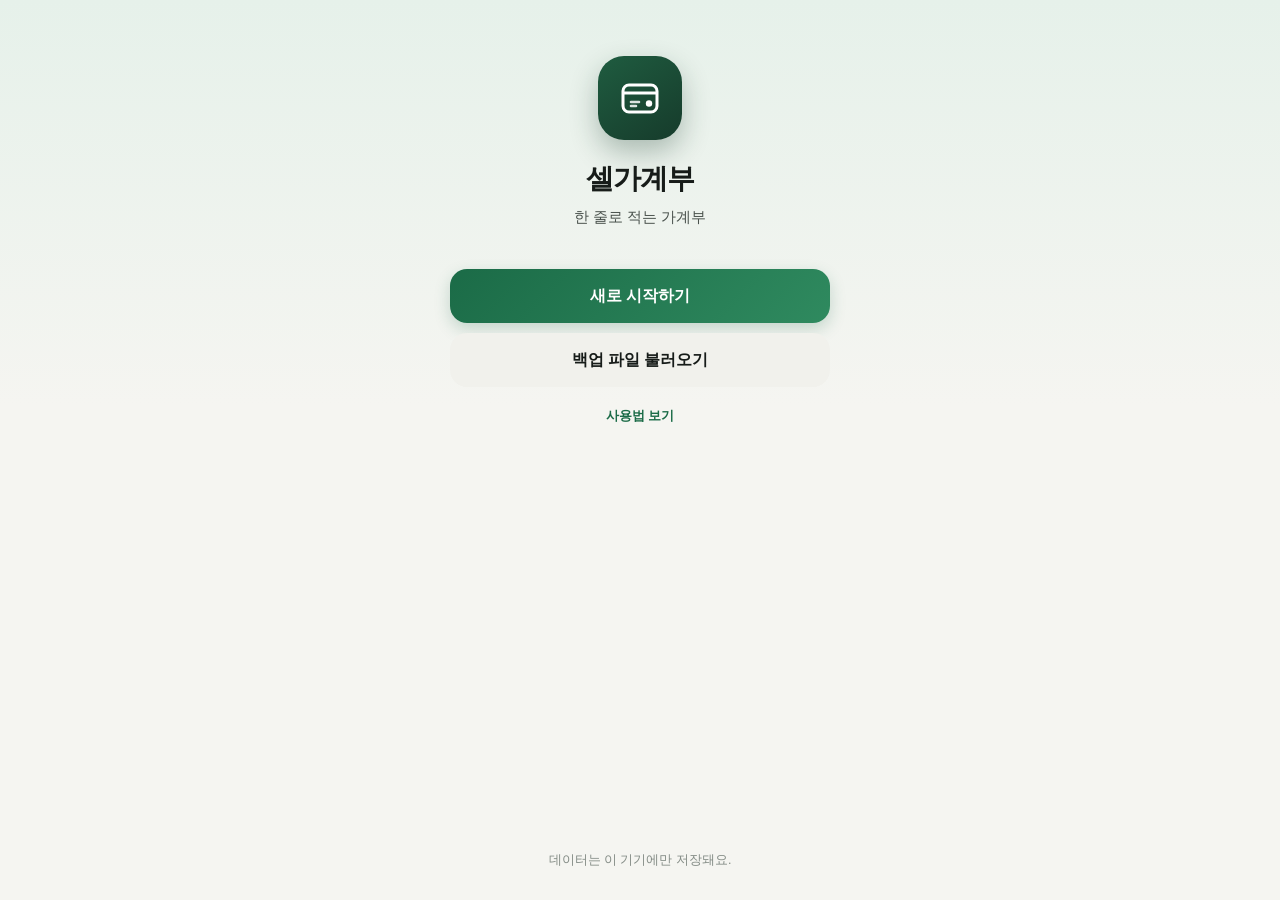
<file: index.html>
<!doctype html>
<html lang="ko">
<head>
<meta charset="utf-8">
<meta name="viewport" content="width=device-width,initial-scale=1,viewport-fit=cover">
<meta name="theme-color" content="#F5F5F1">
<meta name="color-scheme" content="light dark">
<meta http-equiv="Content-Security-Policy" content="default-src 'self'; script-src 'self' https://www.gstatic.com https://apis.google.com; style-src 'self' 'unsafe-inline'; img-src 'self' data: https://*.googleusercontent.com; connect-src 'self' https://*.googleapis.com https://*.firebaseio.com wss://*.firebaseio.com https://www.gstatic.com https://open.er-api.com; frame-src https://*.firebaseapp.com https://*.web.app https://accounts.google.com; worker-src 'self'; manifest-src 'self'; base-uri 'none'; form-action 'none'; object-src 'none'">
<meta name="referrer" content="no-referrer">
<meta name="apple-mobile-web-app-capable" content="yes">
<meta name="mobile-web-app-capable" content="yes">
<meta name="apple-mobile-web-app-status-bar-style" content="black-translucent">
<meta name="apple-mobile-web-app-title" content="셀가계부">
<link rel="manifest" href="manifest.webmanifest">
<link rel="icon" href="icon.svg" type="image/svg+xml">
<link rel="apple-touch-icon" href="icon-192.png">
<title>셀가계부</title>
<link rel="stylesheet" href="app.css">
<script src="err.js"></script>
<script src="config.js"></script>
</head>
<body>
<div id="app"></div>
<div id="modal-root"></div>
<div id="sheet-root"></div>
<div id="lock" role="dialog" aria-modal="true" aria-label="앱 잠금"></div>
<div id="toast" role="status" aria-live="polite"></div>
<div id="err"></div>
<input type="file" id="file" hidden>
<script src="js/core.js"></script>
<script src="js/ui.js"></script>
<script src="js/views.js"></script>
<script src="js/quick.js"></script>
<script src="js/pages.js"></script>
<script src="js/acct.js"></script>
<script src="js/extras.js"></script>
<script src="js/edit.js"></script>
<script src="js/data.js"></script>
<script src="js/boot.js"></script>
</body>
</html>
</file>
<file: app.css>
:root{
  --brand:#1B6B47; --brand-dk:#124C33; --brand-lt:#E6F1EA; --brand-2:#2F8A5F; --on-brand:#fff; --gold:#D4B46A; --gold-lt:#F7EFD9;
  --bg:#F5F5F1; --card:#FFFFFF; --line:#E9E8E2; --line2:#DCDBD3; --soft:#F1F1EC; --soft2:#EBEBE5; --track:#ECECE6;
  --ink:#171C19; --ink2:#4A524D; --muted:#848C86; --muted2:#B5BBB6;
  --neg:#C8403A; --neg-lt:#FBECEA; --pos:#1F7F4C; --blue:#2E66C7; --blue-lt:#EAF0FB;
  --warn:#B9770C; --warn-lt:#FBF3E2; --over:#D64B45; --amber:#E0A23A;
  --hero1:#163B2B; --hero2:#1F5C40; --hero-ink:#F4F7F4; --hero-mut:rgba(244,247,244,.68); --hero-line:rgba(255,255,255,.14);
  --shadow:0 10px 30px rgba(20,30,24,.10); --shadow-sm:0 2px 10px rgba(20,30,24,.06); --sbar:var(--bg); --glass:rgba(245,245,241,.86);
  --r:20px; --r-sm:14px;
  --safe-t:env(safe-area-inset-top,0px); --safe-b:env(safe-area-inset-bottom,0px);
}
:root[data-theme="dark"]{
  --brand:#2E9A66; --brand-dk:#8DD6AE; --brand-lt:#1A2F24; --brand-2:#3DAE78; --on-brand:#fff; --gold:#D8BC78; --gold-lt:#2E2A1E;
  --bg:#0F1311; --card:#181D1A; --line:#242B27; --line2:#2F3733; --soft:#232A26; --soft2:#1F2522; --track:#2A312D;
  --ink:#E8ECE9; --ink2:#C3CAC5; --muted:#8E9791; --muted2:#5F6963;
  --neg:#FF7F77; --neg-lt:#3B2321; --pos:#5FCB8F; --blue:#86AEFF; --blue-lt:#1E2A3C;
  --warn:#F0BE5B; --warn-lt:#342B1A; --over:#FF7F77; --amber:#E6A94A;
  --hero1:#122A1F; --hero2:#1A4A33; --hero-ink:#F2F6F3; --hero-mut:rgba(242,246,243,.62); --hero-line:rgba(255,255,255,.12);
  --shadow:0 10px 30px rgba(0,0,0,.45); --shadow-sm:0 2px 10px rgba(0,0,0,.35); --sbar:var(--bg); --glass:rgba(15,19,17,.86);
  color-scheme:dark;
}
*{box-sizing:border-box;margin:0;padding:0;-webkit-tap-highlight-color:transparent}
html,body{height:100%;overflow:hidden}
body{background:var(--bg);font-family:"Pretendard",-apple-system,"Apple SD Gothic Neo","Segoe UI","Malgun Gothic",sans-serif;color:var(--ink);-webkit-font-smoothing:antialiased;overscroll-behavior:none;font-size:15px;line-height:1.35}
button{font:inherit;color:inherit;background:none;border:0;cursor:pointer;text-align:inherit}
input,select{font:inherit;color:inherit}
svg{flex:none}
#app{position:fixed;top:0;bottom:0;left:0;right:0;background:var(--bg);display:flex;flex-direction:column;overflow:hidden;padding-top:var(--safe-t)}
.mut{color:var(--muted)} .neg{color:var(--neg)} .pos{color:var(--pos)} .sm{font-size:12.5px} .mt{margin-top:12px} .mt2{margin-top:8px} .b{font-weight:700}
.warnt{color:var(--warn);font-weight:600}
.num,.am,.v,.big,.big2,.amtin,.res{font-variant-numeric:tabular-nums}

/* 머리 */
.hdr{display:flex;align-items:center;gap:4px;padding:14px 12px 8px 20px;flex:none;min-height:60px}
:root.iosapp .hdr{padding-top:22px}
:root.iosapp #lock .lk{padding-top:calc(44px + var(--safe-t))}
.hdr .t{font-size:22px;font-weight:800;letter-spacing:-.5px;white-space:nowrap;overflow:hidden;text-overflow:ellipsis;line-height:1.15}
.hdr .t small{display:block;font-size:12.5px;font-weight:500;color:var(--muted);letter-spacing:0;margin-top:2px}
.hdr .ib:first-child{margin-left:-10px}
.hdr .sp{flex:1}
.ib{width:40px;height:40px;border-radius:14px;display:grid;place-items:center;color:var(--ink2);flex:none;position:relative}
.ib:active{background:var(--soft)}
.ib.on{color:var(--brand)}
.ib.on::after{content:"";position:absolute;top:8px;right:8px;width:7px;height:7px;border-radius:50%;background:var(--brand)}
.mo{display:flex;align-items:center;gap:0;font-size:21px;font-weight:800;letter-spacing:-.4px}
.mo .ar{width:32px;height:36px;display:grid;place-items:center;color:var(--muted);border-radius:10px}
.mo .ar.off{opacity:.3}
.mo span{min-width:44px;text-align:center}
.sec .mo{font-size:16px}

/* 본문 · 카드 */
.body{flex:1;overflow-y:auto;overflow-x:hidden;padding:2px 16px 0;-webkit-overflow-scrolling:touch}
.endsp{height:24px}
.card{background:var(--card);border:1px solid var(--line);border-radius:var(--r);padding:18px;margin-bottom:12px}
.card.tight{padding:4px 0}
.ct{display:flex;align-items:center;gap:8px;font-size:14px;font-weight:700;margin-bottom:12px;color:var(--ink)}
.ct .r{margin-left:auto;font-size:12.5px;font-weight:500;color:var(--muted);display:flex;align-items:center;gap:8px}
.ct .x{margin-left:auto;color:var(--muted);padding:4px}
.sec{display:flex;align-items:center;font-size:13px;font-weight:700;color:var(--muted);margin:20px 6px 8px;letter-spacing:.2px}
.sec .r{margin-left:auto;font-size:12.5px;font-weight:500}
.lnk{color:var(--brand);font-size:13px;font-weight:700;padding:4px 0}
.lnk.blk{display:block;width:100%;text-align:center;color:var(--muted);margin-top:12px;font-weight:600}
.more{display:block;width:100%;text-align:center;padding:12px;font-size:13.5px;font-weight:600;color:var(--ink2);border-top:1px solid var(--line);margin-top:6px}
.card.more,.body>.more{border:1px solid var(--line);background:var(--card);border-radius:var(--r-sm);margin-bottom:12px}
.note{font-size:12.5px;color:var(--muted);line-height:1.65;padding:4px 8px 14px}
.note.in{padding:12px 0 0}
.card.note{padding:14px 18px;margin-bottom:12px}
.empty{text-align:center;padding:30px 18px;color:var(--ink2)}
.empty .ei{width:60px;height:60px;border-radius:20px;background:var(--brand-lt);color:var(--brand);display:grid;place-items:center;margin:0 auto 12px}
.empty b{display:block;font-size:16px;color:var(--ink)}
.empty p{font-size:13.5px;line-height:1.6;margin:6px 0 14px;color:var(--muted)}
.empty.sm{padding:22px 16px}
.empty.sm p{margin-bottom:0}
.pbar{height:7px;border-radius:99px;background:var(--track);overflow:hidden}
.pbar i{display:block;height:100%;border-radius:99px;background:linear-gradient(90deg,var(--brand),var(--brand-2))}
.pbar.warn i{background:var(--amber)} .pbar.over i{background:var(--over)} .pbar.soft i{opacity:.5}
.star{color:var(--gold);font-size:12px}
.dot{display:inline-grid;place-items:center;width:20px;height:20px;border-radius:7px;color:#fff;font-size:10.5px;font-weight:800;margin-right:7px;vertical-align:-4px;flex:none}

/* 버튼 */
.btn{display:inline-flex;align-items:center;justify-content:center;gap:6px;border-radius:12px;padding:8px 13px;font-size:13.5px;font-weight:700;background:var(--soft);color:var(--ink2);white-space:nowrap;transition:transform .08s}
.btn:active{transform:scale(.97)}
.btn.pri{background:linear-gradient(135deg,var(--brand),var(--brand-2));color:var(--on-brand);box-shadow:0 4px 12px rgba(27,107,71,.22)}
.btn.dan{background:var(--neg-lt);color:var(--neg)}
.btn.sm{padding:6px 11px;font-size:12.5px;border-radius:10px}
.btn.big{height:48px;font-size:15px;border-radius:15px;width:100%}
.bigbtn{display:flex;align-items:center;justify-content:center;width:100%;height:54px;border-radius:17px;background:linear-gradient(135deg,var(--brand),var(--brand-2));color:var(--on-brand);font-weight:800;font-size:16px;margin-top:16px;box-shadow:0 6px 16px rgba(27,107,71,.22)}
.bigbtn:active{transform:scale(.985)}
.bigbtn.ghost{background:var(--soft);color:var(--ink);box-shadow:none}
.bigbtn.dan{background:var(--neg-lt);color:var(--neg);margin-top:10px;font-weight:700;box-shadow:none}
.row2{display:flex;gap:8px}.row2>*{flex:1;min-width:0}
.row3{display:grid;grid-template-columns:repeat(3,1fr);gap:8px}
.acts{display:flex;flex-direction:column;gap:8px;margin-top:12px}

/* 대표 카드 (짙은 초록) */
.hero,.tot,.ssum{background:linear-gradient(145deg,var(--hero1),var(--hero2));color:var(--hero-ink);border:0;position:relative;overflow:hidden;box-shadow:var(--shadow)}
.hero::after,.tot::after,.ssum::after{content:"";position:absolute;right:-60px;top:-70px;width:220px;height:220px;border-radius:50%;background:radial-gradient(closest-side,rgba(212,180,106,.22),rgba(212,180,106,0));pointer-events:none}
.hero .l,.tot .l,.ssum .l{font-size:13px;color:var(--hero-mut);font-weight:600;letter-spacing:.2px}
.hero .big,.tot .big,.ssum .big{color:var(--hero-ink)}
.hero .big.neg{color:#FFB3AD}
.hero .hs,.tot .hs{color:var(--hero-mut)}
.hero .hs.neg{color:#FFB3AD}
.hero .pbar,.tot .stk{background:rgba(255,255,255,.14)}
.hero .pbar i{background:linear-gradient(90deg,#8FD9B2,#D4B46A)}
.hero .pbar.warn i{background:var(--amber)} .hero .pbar.over i{background:#FF8A80}
.hero .meta,.tot .meta,.tot .lgd,.ssum .kv{color:var(--hero-mut)}
.hero .meta .lnk{color:#CDE9D8;background:rgba(255,255,255,.1);padding:6px 10px;border-radius:10px}
.hero .meta b,.tot .hs b{color:var(--hero-ink)} .tot .hs b.neg{color:#FFB3AD} .tot .hs b.pos{color:#9FE3BE}
.ssum .kv b{color:var(--hero-ink)} .ssum .kv b.pos{color:#9FE3BE}
.card.ssum .cmp,.card.ssum .cmp.bad{background:rgba(255,255,255,.12);color:var(--hero-ink)} .card.ssum .cmp b{color:#9FE3BE} .card.ssum .cmp.bad b{color:#FFB3AD}
.ssum .kv.mut{color:var(--hero-mut)}
.big{font-size:34px;font-weight:800;letter-spacing:-1px;margin:6px 0 8px;line-height:1.15}
.big small{font-size:17px;font-weight:600;margin-left:3px;opacity:.85}
.hs{font-size:13px;color:var(--muted);margin-bottom:14px}
.hero .meta,.meta{display:flex;justify-content:space-between;align-items:center;gap:8px;font-size:12.5px;color:var(--muted);margin-top:10px}
.meta .lnk{flex:none}

/* 홈 */
.trio{display:grid;grid-template-columns:repeat(3,1fr);margin-bottom:12px;background:var(--card);border:1px solid var(--line);border-radius:var(--r);overflow:hidden}
.trio .c{padding:14px 14px 13px;text-align:left;min-width:0;border-left:1px solid var(--line)}
.trio .c:first-child{border-left:0}
.trio .l{font-size:12px;color:var(--muted)}
.trio .v{font-size:17px;font-weight:800;margin-top:4px;white-space:nowrap;overflow:hidden;text-overflow:ellipsis;letter-spacing:-.4px}
.todo .it{border-top:1px solid var(--line);touch-action:pan-y;will-change:transform}
.todo .it:first-of-type{border-top:0}
.todo .itb{display:flex;align-items:center;gap:10px;padding:12px 0;width:100%;text-align:left}
.todo .itb>svg{color:var(--muted2)}
.todo .ic{width:36px;height:36px;border-radius:12px;background:var(--warn-lt);color:var(--warn);display:grid;place-items:center;flex:none}
.todo .ic.blue{background:var(--blue-lt);color:var(--blue)}
.todo .tt{font-size:13.5px;line-height:1.45;flex:1;min-width:150px}
.todo .tt small{display:block;font-size:12px;color:var(--muted);margin-top:1px}
.todo .more{margin-top:0}
.recap .rk{display:grid;grid-template-columns:repeat(3,1fr);gap:8px}
.recap .rk div{background:var(--soft);border-radius:14px;padding:10px 11px}
.recap .rk span{display:block;font-size:11.5px;color:var(--muted)}
.recap .rk b{font-size:15px}
.recap .rs{font-size:13px;color:var(--ink2);margin:10px 0 2px}
.bud .it{display:grid;grid-template-columns:36px 1fr;gap:12px;align-items:center;padding:8px 0;width:100%;text-align:left}
.bud .nm{font-size:13.5px;font-weight:600;display:flex;justify-content:space-between;gap:8px;margin-bottom:6px}
.bud .nm span{font-weight:500;font-size:12.5px;color:var(--muted);white-space:nowrap}
.bud .nm span.neg{color:var(--neg);font-weight:700}
.bud .lnk{margin-top:6px}

/* 카테고리 아이콘 */
.ci{width:36px;height:36px;border-radius:13px;display:grid;place-items:center;flex:none}
.ci b{font-size:16px;font-weight:600}
.ci.none{background:var(--soft);color:var(--muted)}
.ci.tg{background:var(--brand-lt);color:var(--brand)}

/* 내역 */
.sum3{display:flex;gap:16px;font-size:13px;margin:6px 6px 6px;color:var(--ink2);align-items:baseline}
.sum3 b{font-size:15px;color:var(--ink)} .sum3 b.pos{color:var(--pos)}
.sum3 .mut{margin-left:auto}
.fchips{display:flex;flex-wrap:wrap;gap:6px;margin:0 2px 10px;align-items:center}
.fchip{display:inline-flex;align-items:center;gap:4px;background:var(--brand-lt);color:var(--brand);border-radius:99px;padding:6px 10px 6px 12px;font-size:12.5px;font-weight:700}
.day{display:flex;justify-content:space-between;font-size:12.5px;color:var(--muted);padding:16px 8px 6px;font-weight:600}
.day b{margin-left:8px;color:var(--ink2);font-weight:700} .day b.pos{color:var(--pos)}
.tx{display:flex;align-items:center;gap:12px;padding:11px 16px;width:100%;text-align:left;min-height:62px;border-top:1px solid var(--line)}
.card.tight .tx:first-child{border-top:0}
.tx:active{background:var(--soft2)}
.tx .mid{flex:1;min-width:0}
.tx .m1{display:block;font-size:15px;font-weight:600;white-space:nowrap;overflow:hidden;text-overflow:ellipsis;letter-spacing:-.2px}
.tx .m2{display:block;font-size:12.5px;color:var(--muted);margin-top:2px;white-space:nowrap;overflow:hidden;text-overflow:ellipsis}
.tx .am{text-align:right;font-size:15.5px;font-weight:700;white-space:nowrap;flex:none;letter-spacing:-.2px}
.tx .am small{display:block;font-size:11.5px;font-weight:600;color:var(--muted);margin-top:1px}
.tx .am small.lkd,.tx .am small.fxs{color:var(--blue)}
.tx .am .mv{color:var(--muted)}
.tx.isauto .m1{color:var(--ink2)}
.tx.new{animation:flash 1.4s ease-out}
@keyframes flash{0%,40%{background:var(--brand-lt)}100%{background:transparent}}
.tx.child{padding-left:46px;min-height:48px;border-top:0;background:linear-gradient(90deg,transparent 16px,var(--line) 16px,var(--line) 17px,transparent 17px) no-repeat 20px 0/2px 100%}
.tx.child .ci{width:26px;height:26px;border-radius:9px}.tx.child .ci svg{width:14px;height:14px}
.tx.child .m1{font-size:13.5px;color:var(--ink2);font-weight:500}
.tx.child .am{font-size:14px;font-weight:600}
.tag{display:inline-block;font-size:11px;font-weight:700;color:var(--brand);background:var(--brand-lt);border-radius:6px;padding:0 6px;margin-left:5px;line-height:17px}
.auto{display:inline-block;font-size:10.5px;font-weight:700;color:var(--muted);border:1px solid var(--line2);border-radius:5px;padding:0 4px;margin-left:6px;line-height:16px;vertical-align:1px}
.grpb{margin-bottom:4px}

/* 아래 입력창 */
.qwrap{flex:none;padding:4px 12px 6px;background:var(--glass);backdrop-filter:blur(14px);-webkit-backdrop-filter:blur(14px);position:relative;z-index:2}
.qwrap::before{content:"";position:absolute;left:0;right:0;top:-18px;height:18px;background:linear-gradient(transparent,var(--bg));pointer-events:none}
.sugg{display:none;gap:6px;margin:0 2px 6px;overflow-x:auto;scrollbar-width:none;align-items:center}
.sugg::-webkit-scrollbar{display:none}
.sugg.on{display:flex}
.sugg button{flex:none;background:var(--card);border:1px solid var(--line2);border-radius:999px;padding:7px 12px;font-size:13px;color:var(--ink2);white-space:nowrap}
.sugg button b{color:var(--ink);margin-left:2px}
.sugg .lab{flex:none;color:var(--muted);font-size:12px;padding:0 2px}
.pvw{display:none;background:var(--card);border:1px solid var(--line);border-radius:18px;padding:11px 12px;margin:0 0 8px;font-size:13px;flex-wrap:wrap;gap:6px;align-items:center;box-shadow:var(--shadow-sm)}
.pvw.on{display:flex}
.pvw .k{font-size:11.5px;color:var(--muted);width:100%}
.pill{border-radius:10px;padding:5px 10px;font-weight:700;font-size:12.5px;background:var(--soft);color:var(--ink2)}
.pill.o{background:var(--neg-lt);color:var(--neg)} .pill.g{background:var(--brand-lt);color:var(--brand)} .pill.m{background:var(--blue-lt);color:var(--blue)}
.pill.w{background:var(--warn-lt);color:var(--warn)} .pill.t{background:var(--brand-lt);color:var(--brand)}
.pvw .pm{color:var(--ink2);font-size:13px;max-width:100%;overflow:hidden;text-overflow:ellipsis;white-space:nowrap}
.pvw .pfix{width:100%;font-size:11.5px;color:var(--muted)}
.qbar{display:flex;align-items:center;gap:8px;background:var(--card);border-radius:20px;padding:5px 5px 5px 6px;box-shadow:var(--shadow);border:1px solid var(--line)}
.qbar .dt{background:var(--soft);border-radius:14px;height:38px;padding:0 12px;font-size:13px;font-weight:700;color:var(--ink2);flex:none}
.qbar .dt.on{background:var(--warn-lt);color:var(--warn)}
.qbar input{flex:1;min-width:0;height:38px;border:0;outline:0;background:none;font-size:16px;color:var(--ink)}
.qbar input::placeholder{color:var(--muted2)}
.qbar .go{width:40px;height:40px;border-radius:15px;background:var(--soft);color:var(--ink2);display:grid;place-items:center;flex:none;transition:background .15s}
.qbar .go.send{background:linear-gradient(135deg,var(--brand),var(--brand-2));color:var(--on-brand);box-shadow:0 4px 12px rgba(27,107,71,.28)}

/* 아래 탭 */
.tabs{flex:none;display:flex;background:var(--glass);backdrop-filter:blur(14px);-webkit-backdrop-filter:blur(14px);border-top:1px solid var(--line);padding:3px 10px max(4px, calc(var(--safe-b) - 16px))}
.tab{text-align:center;flex:1;display:flex;flex-direction:column;align-items:center;justify-content:center;gap:2px;height:46px;font-size:11px;color:var(--muted2);font-weight:700;border-radius:16px;transition:color .15s}
.tab svg{transition:transform .15s}
.tab.on{color:var(--brand)}
.tab.on svg{transform:translateY(-1px)}
:root.kb .tabs{display:none}
:root.kb .qwrap{padding-bottom:8px}

/* 알림 */
#toast{position:fixed;left:50%;bottom:calc(150px + var(--safe-b));transform:translateX(-50%) translateY(8px);background:rgba(23,28,25,.94);color:#fff;font-size:13.5px;padding:12px 16px;border-radius:16px;opacity:0;pointer-events:none;transition:opacity .18s,transform .18s;z-index:80;max-width:min(92vw,480px);display:flex;align-items:center;gap:14px;box-shadow:var(--shadow)}
#toast.on{opacity:1;transform:translateX(-50%)}
#toast.btn.on{pointer-events:auto}
#toast span{flex:1;min-width:0}
#toast button{color:#9FE3BE;font-weight:800;white-space:nowrap;padding:2px 0}
:root.kb #toast{bottom:auto;top:calc(16px + var(--safe-t))}
#err{position:fixed;left:0;right:0;top:0;background:#C52828;color:#fff;font-size:12px;padding:8px;z-index:99;display:none;white-space:pre-wrap}

/* 아래에서 올라오는 창 */
#sheet-root{display:none}
#sheet-root.on{display:block;position:fixed;inset:0;z-index:50}
.dim{position:absolute;inset:0;background:rgba(12,20,16,.46);animation:fade .15s;backdrop-filter:blur(2px);-webkit-backdrop-filter:blur(2px)}
@keyframes fade{from{opacity:0}}
.bs{position:absolute;left:0;right:0;bottom:0;max-height:calc(100% - 28px - var(--safe-t));overflow-y:auto;background:var(--card);border-radius:28px 28px 0 0;padding:8px 20px calc(22px + var(--safe-b));animation:up .22s cubic-bezier(.2,.8,.2,1);overscroll-behavior:contain;box-shadow:0 -10px 40px rgba(0,0,0,.18)}
@keyframes up{from{transform:translateY(40px);opacity:.6}}
.grab{width:38px;height:4px;border-radius:99px;background:var(--line2);margin:4px auto 14px}
.bh{display:flex;align-items:center;gap:8px;margin-bottom:12px;min-height:36px}
.bh .ref{flex:1;min-width:0;font-size:19px;font-weight:800;letter-spacing:-.4px}
.bh .ref small{display:block;font-size:12.5px;font-weight:500;color:var(--muted);margin-top:2px;letter-spacing:0}
.bh .ref small.pre{display:inline;margin-left:6px;font-size:14px;color:var(--ink2);font-weight:700}
.bh .nav{display:flex;gap:6px;flex:none}
.bh .x{width:36px;height:36px;border-radius:13px;display:grid;place-items:center;color:var(--muted);background:var(--soft)}
.hint{font-size:12.5px;color:var(--muted);line-height:1.6;margin-top:8px}
.hint.top{margin-top:0}
.hint.lg{font-size:14px;color:var(--ink2);line-height:1.75}
.hnote{font-weight:400;font-size:12px;color:var(--muted)}
.lbl{font-size:12.5px;color:var(--muted);font-weight:700;margin:16px 2px 7px}
.lbl.first{margin-top:4px}
.fld{display:block}
.fld input,.fld select,.inp{width:100%;height:46px;border:1px solid var(--line2);border-radius:14px;padding:0 13px;font-size:16px;background:var(--card);color:var(--ink)}
.fld input:focus,.inp:focus,.fin:focus{outline:2px solid var(--brand);outline-offset:-1px;border-color:transparent}
.seg,.seg3,.seg4{display:flex;background:var(--soft2);border-radius:14px;padding:3px;gap:2px}
.seg button,.seg3 button,.seg4 button{text-align:center;flex:1;height:38px;border-radius:11px;font-size:13.5px;font-weight:600;color:var(--ink2);white-space:nowrap;padding:0 6px}
.seg button.on,.seg4 button.on{background:var(--card);color:var(--ink);font-weight:800;box-shadow:0 1px 4px rgba(0,0,0,.08)}
.seg.wrap{flex-wrap:wrap}.seg.wrap button{flex:1 0 22%}
.seg3{margin-bottom:6px}
.seg3 button{height:42px;font-size:14px;padding:0 4px}
.seg3 button.on{color:#fff;font-weight:800}
.seg3 .t-out{background:var(--neg)} .seg3 .t-in{background:var(--pos)} .seg3 .t-move{background:var(--blue)} .seg3 .t-fx{background:var(--blue)}
.seg4{margin:2px 0 12px}
.rule{border:1px solid var(--line2);border-radius:14px;padding:8px 13px;font-size:14.5px;line-height:2.5;color:var(--ink2)}
.rule input{width:100px;height:34px;border:1.5px solid var(--brand);border-radius:9px;text-align:right;font-weight:700;padding:0 8px;background:var(--brand-lt);color:var(--brand);font-size:15px}
.rule input.sm{width:58px}
.tog{display:flex;align-items:center;justify-content:space-between;width:100%;margin-top:14px;font-size:14.5px;color:var(--ink2);gap:10px;text-align:left}
.tog i,.tg i{width:44px;height:27px;border-radius:14px;background:var(--line2);position:relative;flex:none;transition:background .15s;display:block}
.tog i::after,.tg i::after{content:"";position:absolute;left:3px;top:3px;width:21px;height:21px;border-radius:50%;background:#fff;transition:left .15s;box-shadow:0 1px 2px rgba(0,0,0,.2)}
.tog.on i,.tg.on i{background:var(--brand)} .tog.on i::after,.tg.on i::after{left:20px}
.swatches{display:flex;flex-wrap:wrap;gap:8px}
.swatches button{width:34px;height:34px;border-radius:12px;font-size:10.5px;color:#fff;font-weight:700}
.swatches button.on{box-shadow:0 0 0 3px var(--card),0 0 0 5px var(--ink)}
.cbr{display:flex;gap:8px;align-items:center}
.cbr .inp{flex:1}
.amtshow{font-size:30px;font-weight:800;margin:2px 0 10px;letter-spacing:-.6px}
.amtshow small{font-size:15px;margin-left:4px;font-weight:600;color:var(--muted)}

/* 기록 창 */
.amtbox{display:flex;align-items:baseline;gap:6px;border-bottom:2px solid var(--line2);padding:6px 2px 4px;margin-top:10px}
.amtbox:focus-within{border-color:var(--brand)}
.amtin{flex:1;min-width:0;border:0;outline:0;background:none;font-size:34px;font-weight:800;letter-spacing:-.8px;color:var(--ink)}
.amtin::placeholder{color:var(--muted2)}
.amtbox span{font-size:17px;font-weight:700;color:var(--ink2)}
.amth{min-height:18px;font-size:12.5px;color:var(--muted);margin:4px 2px 6px}
.cgrid{display:grid;grid-template-columns:repeat(4,1fr);gap:4px 6px;margin:4px 0 6px}
.cg{display:flex;flex-direction:column;align-items:center;gap:5px;padding:9px 2px;border-radius:16px;font-size:12px;color:var(--ink2);text-align:center;min-width:0}
.cg span:last-child{max-width:100%;overflow:hidden;text-overflow:ellipsis;white-space:nowrap}
.cg.on{background:var(--brand-lt);color:var(--brand);font-weight:800;box-shadow:inset 0 0 0 1.5px var(--brand)}
.cg.add .ci{background:var(--soft);color:var(--muted)}
.frow{display:flex;align-items:center;gap:10px;min-height:52px;border-top:1px solid var(--line);width:100%;text-align:left;font-size:15px}
.frow .fk{width:58px;flex:none;color:var(--muted);font-size:13.5px;font-weight:600}
.frow .fv{flex:1;min-width:0;display:flex;align-items:center;overflow:hidden;white-space:nowrap;text-overflow:ellipsis}
.frow.pick svg{color:var(--muted2)}
.frow .fin{flex:1;min-width:0;height:40px;border:0;background:none;font-size:15.5px;color:var(--ink);border-radius:9px;padding:0 4px}
.frow input[type=date].fin{max-width:170px}
.frow .fq{display:flex;gap:6px;margin-left:auto}
.fin.sel{appearance:auto;-webkit-appearance:menulist;padding-right:8px}
.txf .bigbtn{margin-top:14px}
.lkbox{display:flex;align-items:center;gap:10px;background:var(--blue-lt);color:var(--blue);border-radius:16px;padding:12px 14px;margin-top:8px;font-size:13.5px}
.lkbox div{flex:1;min-width:0;color:var(--ink)}
.lkbox b{color:var(--blue)}
.lkbox small{display:block;font-size:12px;color:var(--muted);margin-top:2px}
.opts{display:flex;flex-direction:column;gap:8px;margin-top:8px}
.opt{display:flex;align-items:center;gap:12px;border:1.5px solid var(--line2);border-radius:16px;padding:12px 14px;font-size:14.5px;text-align:left;width:100%}
.opt.on{border-color:var(--brand);background:var(--brand-lt)}
.opt .ot{flex:1;min-width:0;font-weight:600}
.opt .ot small{display:block;font-size:12px;color:var(--muted);font-weight:500;margin-top:2px}
.opt .v{font-weight:800;color:var(--ink);text-align:right;white-space:nowrap}
.opt .v small{display:block;font-size:11.5px;font-weight:600;color:var(--blue);margin-top:1px}
.opt>svg{color:var(--brand)}
.chips{display:flex;flex-wrap:wrap;gap:7px}
.chip{border-radius:99px;padding:8px 13px;font-size:13px;background:var(--soft);color:var(--ink2);font-weight:600}
.chip.on{background:var(--brand);color:var(--on-brand)}
.alist{margin:0 -8px}
.grp{font-size:12px;color:var(--muted);padding:12px 10px 4px;font-weight:700}
.ai{width:100%;min-height:54px;display:flex;align-items:center;gap:12px;padding:6px 10px;border-radius:16px;font-size:15px;text-align:left}
.ai .d{width:36px;height:36px;border-radius:12px;display:grid;place-items:center;font-size:13px;font-weight:800;color:#fff;flex:none}
.ai .n{flex:1;min-width:0;font-weight:600}
.ai .n small{display:block;font-size:12px;color:var(--muted);font-weight:500}
.ai .v{font-size:14px;color:var(--ink2)}
.ai .ck{width:20px;color:var(--brand)}
.ai.on{background:var(--brand-lt)}
.uq{background:var(--soft2);border-radius:16px;padding:12px 14px;margin-bottom:12px;font-size:13.5px;line-height:1.6}
.uq b{font-size:19px}

/* 숫자판 */
.disp{border-radius:18px;background:var(--soft2);padding:12px 16px;display:flex;flex-direction:column;align-items:flex-end;min-height:76px}
.disp .ex{color:var(--muted);font-size:13px;min-height:16px;word-break:break-all;text-align:right}
.disp .res{font-size:32px;font-weight:800;letter-spacing:-.8px}
.quick{display:flex;gap:6px;margin-top:10px}
.quick button{flex:1;height:36px;border-radius:12px;background:var(--brand-lt);color:var(--brand);font-size:12.5px;font-weight:700}
.pad{display:grid;grid-template-columns:repeat(4,1fr);gap:7px;margin-top:8px}
.pad button{height:52px;border-radius:16px;background:var(--soft);font-size:21px;color:var(--ink);text-align:center}
.pad button:active{filter:brightness(.92)}
.pad button.op{color:var(--brand);font-weight:700}

/* 통계 */
.dr{align-items:center;margin:-2px 0 12px}.dr span{flex:none;color:var(--muted)}
.ssum .kv{display:flex;gap:16px;font-size:13px;margin-top:2px;flex-wrap:wrap}
.ssum .kv.mut{font-size:12.5px;margin-top:8px}
.cmp{margin-top:12px;padding:10px 12px;border-radius:12px;font-size:13.5px;background:var(--brand-lt);color:var(--ink)}
.cmp b{color:var(--pos)} .cmp.bad{background:var(--neg-lt)} .cmp.bad b{color:var(--neg)}
.donut{display:flex;align-items:center;gap:18px}
.dn{width:124px;height:124px;flex:none}
.donut .lg{flex:1;min-width:0;font-size:13px}
.donut .lg div{display:flex;align-items:center;gap:8px;padding:4px 0;white-space:nowrap}
.donut .lg i{width:10px;height:10px;border-radius:3px;flex:none}
.donut .lg span{margin-left:auto;color:var(--muted);padding-left:6px}
.crow,.rank{display:flex;align-items:center;gap:11px;padding:10px 0;border-top:1px solid var(--line);font-size:14.5px;width:100%;text-align:left}
.ct+.crow,.ct+.rank{border-top:0}
.crow .cn,.rank .cn{flex:1;min-width:0;white-space:nowrap;overflow:hidden;text-overflow:ellipsis}
.crow .cn small,.rank .cn small{display:block;font-size:12px;color:var(--muted)}
.crow .cn small.neg{color:var(--neg);font-weight:700}
.crow .v,.rank .v{font-weight:700;white-space:nowrap}
.crow .p{color:var(--muted);font-size:12.5px;width:38px;text-align:right;flex:none}
.sub{background:var(--soft2);border-radius:14px;padding:4px 12px;margin:0 0 8px 47px}
.trow{display:flex;align-items:center;width:100%;padding:7px 0;font-size:13px;color:var(--ink2);text-align:left}
.trow .v{margin-left:auto;font-weight:600}
.trow .p{color:var(--muted);font-size:12px;width:38px;text-align:right}
.trow.lnk{color:var(--brand);font-weight:700}
.rank .k{width:16px;font-weight:800;color:var(--muted2);flex:none}
.bars{position:relative;display:flex;gap:6px;height:170px;align-items:stretch}
.bc{flex:1;display:flex;flex-direction:column;align-items:center;gap:4px;min-width:0}
.bc .bv{font-size:11px;color:var(--muted);height:16px;white-space:nowrap}
.bc .bb{flex:1;width:100%;max-width:34px;display:flex;align-items:flex-end;background:var(--soft2);border-radius:10px;overflow:hidden}
.bc .bb i{display:block;width:100%;background:var(--brand);opacity:.4;border-radius:10px 10px 0 0}
.bc.on .bb i,.bc:last-child .bb i{opacity:1;background:linear-gradient(180deg,var(--brand-2),var(--brand))}
.bc .bl{font-size:12px;color:var(--ink2);font-weight:600;height:18px}
.bc.on .bl{color:var(--brand);font-weight:800}
.bline{position:absolute;left:0;right:0;border-top:1.5px dashed var(--over);opacity:.7;pointer-events:none}
.bline em{position:absolute;right:0;top:-16px;font-style:normal;font-size:10.5px;color:var(--over)}

/* 자산 */
.stk{display:flex;height:9px;border-radius:99px;overflow:hidden;gap:2px;margin-top:4px}
.stk i{display:block;height:100%}
.lgd{display:flex;flex-wrap:wrap;gap:4px 14px;font-size:12px;color:var(--muted);margin-top:10px}
.lgd i{display:inline-block;width:8px;height:8px;border-radius:2px;margin-right:5px}
.ac{display:flex;align-items:center;gap:12px;padding:11px 0;border-top:1px solid var(--line);cursor:pointer}
.ct+.ac{border-top:0}
.ac:active{opacity:.75}
.ac .bx{width:40px;height:40px;border-radius:14px;display:grid;place-items:center;color:#fff;font-size:14px;font-weight:800;flex:none;box-shadow:inset 0 -8px 14px rgba(0,0,0,.12)}
.ac .mid{flex:1;min-width:0}
.ac .m1{display:block;font-size:15px;font-weight:600;white-space:nowrap;overflow:hidden;text-overflow:ellipsis}
.ac .m2{display:block;font-size:12.5px;color:var(--muted);margin-top:2px;white-space:nowrap;overflow:hidden;text-overflow:ellipsis}
.ac .v{text-align:right;font-weight:700;font-size:15px;white-space:nowrap;letter-spacing:-.2px}
.ac .v small{display:block;font-size:11.5px;font-weight:600;margin-top:1px}
.isa{border-top:1px solid var(--line);padding-top:10px;margin-top:4px}
.isa .nm{display:flex;justify-content:space-between;font-size:13px;font-weight:600;margin-bottom:6px}
.isa .nm span{color:var(--muted);font-weight:500}
.addrow{display:flex;align-items:center;justify-content:center;gap:6px;width:100%;height:52px;border:1.5px dashed var(--line2);border-radius:var(--r);color:var(--ink2);font-weight:700;font-size:14px;margin-bottom:12px}
.ahero{color:#fff;position:relative;border:0;box-shadow:var(--shadow)}
.ahero .l{font-size:13px;opacity:.85;font-weight:600}
.ahero .big{margin:4px 0 8px}
.ahero .s{display:flex;flex-wrap:wrap;gap:4px 14px;font-size:12.5px;opacity:.92}
.aadj{position:absolute;right:14px;top:14px;background:rgba(255,255,255,.18);color:#fff;border-radius:11px;padding:7px 11px;font-size:12.5px;font-weight:700;backdrop-filter:blur(6px)}
.kvr{display:flex;justify-content:space-between;gap:12px;padding:9px 0;border-top:1px solid var(--line);font-size:14px}
.ct+.kvr{border-top:0}
.kvr span{color:var(--ink2)}
.kvr span small{font-size:11.5px}
.kvs{margin-top:8px;border-top:1px solid var(--line)}
.kvs .kvr:first-child{border-top:0}
.vrow{display:grid;grid-template-columns:1fr 1fr 1fr;width:100%;padding:9px 0;border-top:1px solid var(--line);font-size:14px;text-align:right}
.vrow span:first-child{text-align:left;color:var(--ink2)}
.vrow.hd{font-size:12px;color:var(--muted);padding:4px 0;border-top:0}
.vrow span small{display:block;font-size:11px;color:var(--muted);font-weight:500}
.spark{display:block;margin:4px 0 6px}
.fxr{padding:10px 0;border-top:1px solid var(--line)}
.ct+.fxr{border-top:0}
.fxh{display:flex;justify-content:space-between;align-items:baseline;font-size:16px}
.fxh span{font-size:13.5px;color:var(--ink2);font-weight:600}
.fxk{display:flex;flex-wrap:wrap;gap:4px 14px;margin-top:5px;font-size:12.5px;color:var(--muted)}
.fxk b{color:var(--ink);font-weight:600}
.fxk b.pos{color:var(--pos)}.fxk b.neg{color:var(--neg)}
.fsr{display:grid;grid-template-columns:44px 1fr 1fr 36px;gap:6px;align-items:center;margin-top:8px;font-size:14px}
.fsr .inp{height:42px;font-size:15px;padding:0 10px}
.fsr .ib{width:36px;height:36px;color:var(--muted)}
.big2{font-size:24px;letter-spacing:-.5px}
.fxb .btn.big{font-size:14px;height:46px;padding:0 10px;gap:5px}

/* 설정 */
.srow{display:flex;align-items:center;gap:12px;width:100%;min-height:58px;padding:9px 16px;text-align:left;border-top:1px solid var(--line)}
.card.tight .srow:first-child{border-top:0}
.srow:active{background:var(--soft2)}
.srow .si{width:36px;height:36px;border-radius:12px;background:var(--soft);color:var(--ink2);display:grid;place-items:center;flex:none}
.srow .sl{flex:1;min-width:0;font-size:15px;font-weight:600}
.srow .sl small{display:block;font-size:12px;color:var(--muted);font-weight:500;margin-top:1px}
.srow .sv{font-size:13px;color:var(--muted);white-space:nowrap;max-width:45%;overflow:hidden;text-overflow:ellipsis}
.srow>svg{color:var(--muted2)}
.srow.dan .sl,.srow.dan .si{color:var(--neg)}
.srow.add{color:var(--brand)}
.srow.add>svg{color:var(--brand)}

/* 첫 화면 */
:root.start #app{background:linear-gradient(var(--brand-lt),var(--bg) 45%)}
.welcome{flex:1;overflow:auto;padding:56px 24px calc(30px + var(--safe-b));display:flex;flex-direction:column;align-items:center;text-align:center}
.welcome .logo,.lk .logo{width:84px;height:84px;border-radius:26px;background:linear-gradient(145deg,var(--hero2),var(--hero1));display:grid;place-items:center;box-shadow:0 12px 28px rgba(22,59,43,.3)}
.welcome h1{margin-top:20px;font-size:28px;letter-spacing:-.8px}
.welcome p{margin-top:8px;color:var(--ink2);font-size:14.5px;line-height:1.6}
.wbtn{width:100%;max-width:380px;margin-top:30px;display:flex;flex-direction:column;align-items:center}
.wbtn .bigbtn{margin-top:10px}
.wbtn .lnk{margin-top:16px}
.welcome .note2{margin-top:auto;padding-top:24px;font-size:12.5px;color:var(--muted);line-height:1.6}

/* 도움말 · 처음 안내 */
#modal-root{display:none}
#modal-root.on{display:block;position:fixed;inset:0;z-index:60}
.mdim{position:absolute;inset:0;background:rgba(12,20,16,.46);backdrop-filter:blur(2px)}
.mbox{position:absolute;left:14px;right:14px;top:calc(14px + var(--safe-t));bottom:calc(14px + var(--safe-b));background:var(--card);border-radius:26px;box-shadow:0 16px 50px rgba(0,0,0,.28);display:flex;flex-direction:column;overflow:hidden;animation:pop .16s ease-out}
@keyframes pop{from{opacity:.4;transform:scale(.97)}to{opacity:1;transform:scale(1)}}
.mh{display:flex;align-items:center;justify-content:space-between;padding:14px 16px 10px 22px;font-size:18px;border-bottom:1px solid var(--line)}
.mx{width:36px;height:36px;border-radius:13px;display:grid;place-items:center;color:var(--muted);background:var(--soft)}
.mbody{flex:1;overflow:auto;padding:4px 22px 18px}
.hp p{font-size:14.5px;line-height:1.7;color:var(--ink2);margin-top:8px}
.hp details{border-bottom:1px solid var(--line);padding:4px 0 12px}
.hp summary{font-size:15.5px;font-weight:700;padding:13px 2px 4px;cursor:pointer;list-style:none;display:flex;justify-content:space-between}
.hp summary::-webkit-details-marker{display:none}
.hp summary::after{content:"+";color:var(--muted);font-weight:400;font-size:18px}
.hp details[open] summary::after{content:"−"}
.hex{width:100%;border-collapse:collapse;margin-top:10px;font-size:13px}
.hex td{padding:7px 4px;border-top:1px solid var(--line);color:var(--ink2)}
.hex code{background:var(--soft);border-radius:7px;padding:3px 7px;font-family:inherit;font-weight:700;color:var(--ink);white-space:nowrap}

/* 앱 잠금 */
#lock{display:none}
#lock.on{display:flex;position:fixed;inset:0;z-index:100;background:var(--bg);justify-content:center}
.lk{width:100%;max-width:400px;height:100%;padding:calc(20px + var(--safe-t)) 20px calc(18px + var(--safe-b));display:flex;flex-direction:column;align-items:center}
.lk.msg{justify-content:center;text-align:center}
.ltop{flex:1;display:flex;flex-direction:column;align-items:center;justify-content:center;min-height:0}
.lk .logo{width:64px;height:64px;border-radius:20px}
.lk .logo svg{width:38px;height:38px}
.lt{margin-top:16px;font-size:18px;font-weight:800}
.ld{display:flex;gap:18px;margin-top:18px}
.ld i{width:15px;height:15px;border-radius:50%;border:1.5px solid var(--brand)}
.ld i.on{background:var(--brand)}
.lm{min-height:20px;margin-top:10px;font-size:13px;color:var(--neg);text-align:center}
.lp{display:grid;grid-template-columns:repeat(3,74px);gap:12px 24px}
.lp button{height:74px;border-radius:50%;background:var(--card);border:1px solid var(--line);font-size:28px;text-align:center;touch-action:manipulation;user-select:none;-webkit-user-select:none}
.lp button:active,.lp button.pr{background:var(--soft2)}
.lf{font-size:13px;color:var(--muted);padding:6px}
.lbot{display:flex;align-items:center;justify-content:center;gap:16px;min-height:44px;margin-top:16px}
.lk .bigbtn{width:100%}
.lbio{height:40px;padding:0 14px;border:1.5px solid var(--brand);border-radius:20px;color:var(--brand);font-weight:700;font-size:14px;display:flex;align-items:center;gap:6px}

html{touch-action:manipulation}
.t-list .card.tight,.t-assets .card.tight{content-visibility:auto;contain-intrinsic-size:auto 240px}
.aft{gap:12px;flex-wrap:wrap;white-space:normal!important;font-size:13.5px;color:var(--ink2)}
.igrid{display:grid;grid-template-columns:repeat(6,1fr);gap:6px}
.ig{display:flex;flex-direction:column;align-items:center;gap:2px;padding:6px 0;border-radius:14px;font-size:10.5px;color:var(--muted)}
.ig.on{background:var(--brand-lt);box-shadow:inset 0 0 0 1.5px var(--brand)}
.kvr.dep{width:100%;text-align:left}
.kvr.dep small{font-size:11px}
.lhist{margin-top:8px;border:1px solid var(--line2);border-radius:14px;padding:4px 12px}
.lhr{display:flex;align-items:center;gap:10px;padding:7px 0;border-top:1px solid var(--line);font-size:13.5px}
.lhr:first-child{border-top:0}
.lhr span{color:var(--muted);width:92px;flex:none}
button.lhr{width:100%;text-align:left}
button.lhr>svg{color:var(--muted2)}
.lhr b{flex:1;font-weight:600}
.lhr .ib{width:32px;height:32px;color:var(--muted)}
.btn.cur{margin-right:4px;background:var(--brand-lt);color:var(--brand)}
</file>
